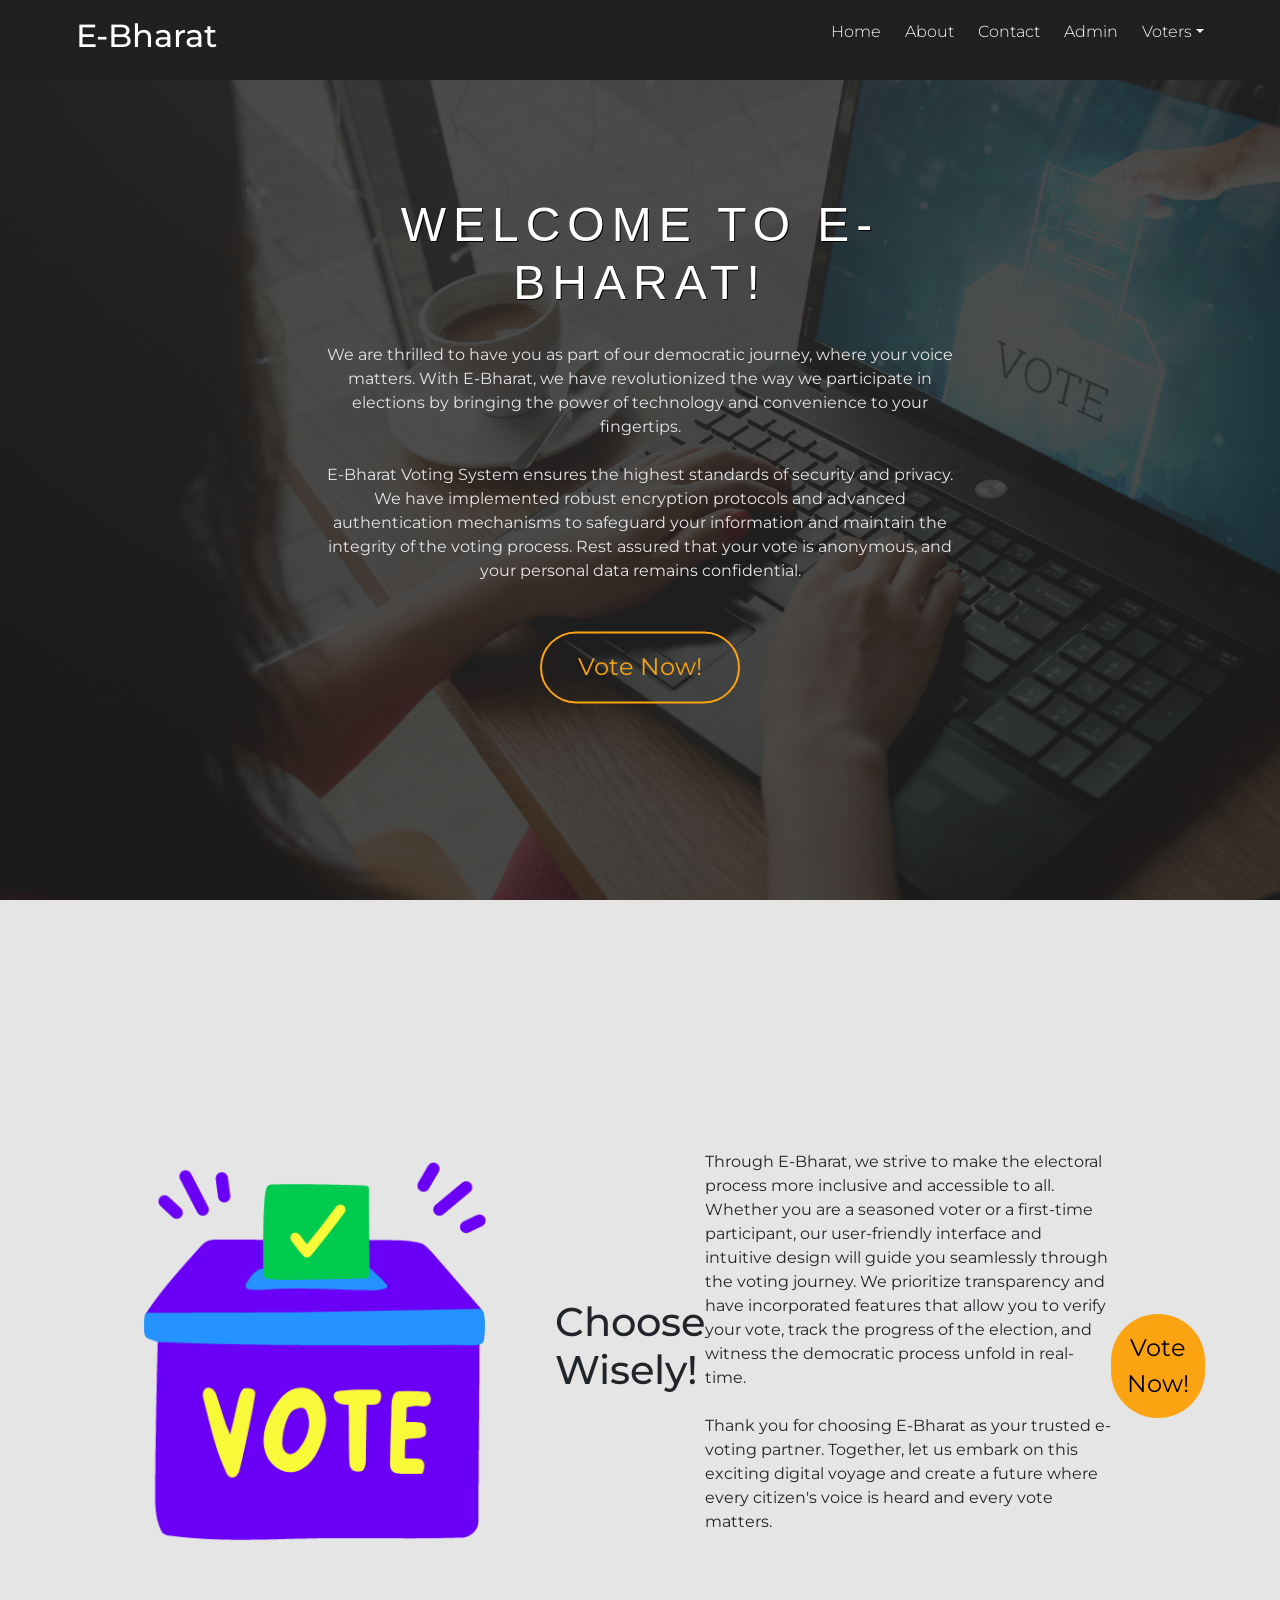
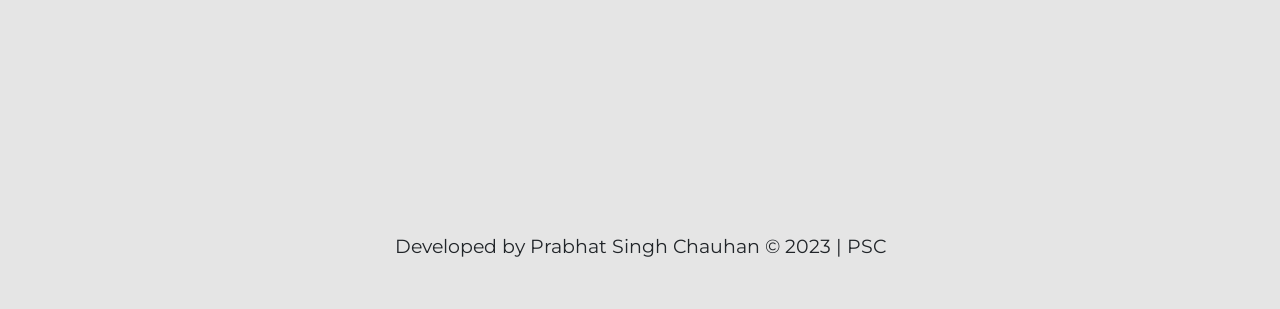
<file: index.html>
<!DOCTYPE html>
<html lang="en">
<head>
    <meta charset="UTF-8">
    <meta name="viewport" content="width=device-width, initial-scale=1.0">
    <title>E-Bharat Voting System</title>
    <link href="https://cdn.jsdelivr.net/npm/bootstrap@5.3.2/dist/css/bootstrap.min.css" rel="stylesheet" integrity="sha384-T3c6CoIi6uLrA9TneNEoa7RxnatzjcDSCmG1MXxSR1GAsXEV/Dwwykc2MPK8M2HN" crossorigin="anonymous">

    <link rel="stylesheet" href="css/index.css">
    <link rel="stylesheet" href="https://fonts.googleapis.com/icon?family=Material+Icons">
</head>
<body>
    <!------------- NAVIGATION BAR ------------->
    <nav class="navbar">
        <div class="navbar-container container">
            <input type="checkbox" name="" id="">
            <div class="hamburger-lines">
                <span class="line line1"></span>
                <span class="line line2"></span>
                <span class="line line3"></span>
            </div>
            <ul class="menu-items">
                <li><a class="nav-link active" href="#hero">Home</a></li>
                <li><a class="nav-link active" href="#about">About</a></li>
                <li><a class="nav-link active" href="contact.html">Contact</a></li>
                <li><a class="nav-link active" href="adminlogin.html">Admin</a></li>
                <li class="nav-item dropdown">
                    <a class="nav-link  dropdown-toggle" href="#" data-bs-toggle="dropdown">Voters</a>
                     <ul class="dropdown-menu">
                       <li><a class="dropdown-item" href="adminlogin.html">Login</a></li>
                       <li><a class="dropdown-item" href="adhaarno.html"> Sign Up </a></li>
                     </ul>
                 </li>
            </ul>
            <h1 class="logo">E-Bharat</h1>
        </div>
    </nav>

    <!------------- HERO SECTION ------------->
    <section id="hero">
        <div id="hero-container">

            <div id="bg">
                <div id="color-overlay"></div>
            </div>
            
            <div class="sitetitle">
                <h1 id="hero-title">Welcome to E-Bharat!</h1>
                <p id="hero-content">
                    We are thrilled to have you as part of our democratic journey, where your voice matters. With E-Bharat, we have revolutionized the way we participate in elections by bringing the power of technology and convenience to your fingertips.
                    <br />
                    <br />
                    E-Bharat Voting System ensures the highest standards of security and privacy. We have implemented robust encryption protocols and advanced authentication mechanisms to safeguard your information and maintain the integrity of the voting process. Rest assured that your vote is anonymous, and your personal data remains confidential.
                </p>
                <br />
                <br />
                <a href="registration.html" class="hero-button">Vote Now!</a>
            </div>
        </div>
    </section>

    <!------------- ABOUT US SECTION ------------->
    <section id="about">
        <div class="main">
            <img src="img/about.png" alt="Ballot box"
            <div class="about-text">
                <h1>Choose Wisely!</h1>
                <p>Through E-Bharat, we strive to make the electoral process more inclusive and accessible to all. Whether you are a seasoned voter or a first-time participant, our user-friendly interface and intuitive design will guide you seamlessly through the voting journey. We prioritize transparency and have incorporated features that allow you to verify your vote, track the progress of the election, and witness the democratic process unfold in real-time.
                    <br />
                    <br />
                    Thank you for choosing E-Bharat as your trusted e-voting partner. Together, let us embark on this exciting digital voyage and create a future where every citizen's voice is heard and every vote matters.
                </p>
                <br />
                <br />
                <a href="registration.html" class="about-button">Vote Now!</a> 
            </div>
        </div>
    </section>



    <!------------- FOOTER ------------->
    <footer>
        <p>Developed by Prabhat Singh Chauhan © 2023 | PSC</p>
    </footer>
</body>
</html>
</file>
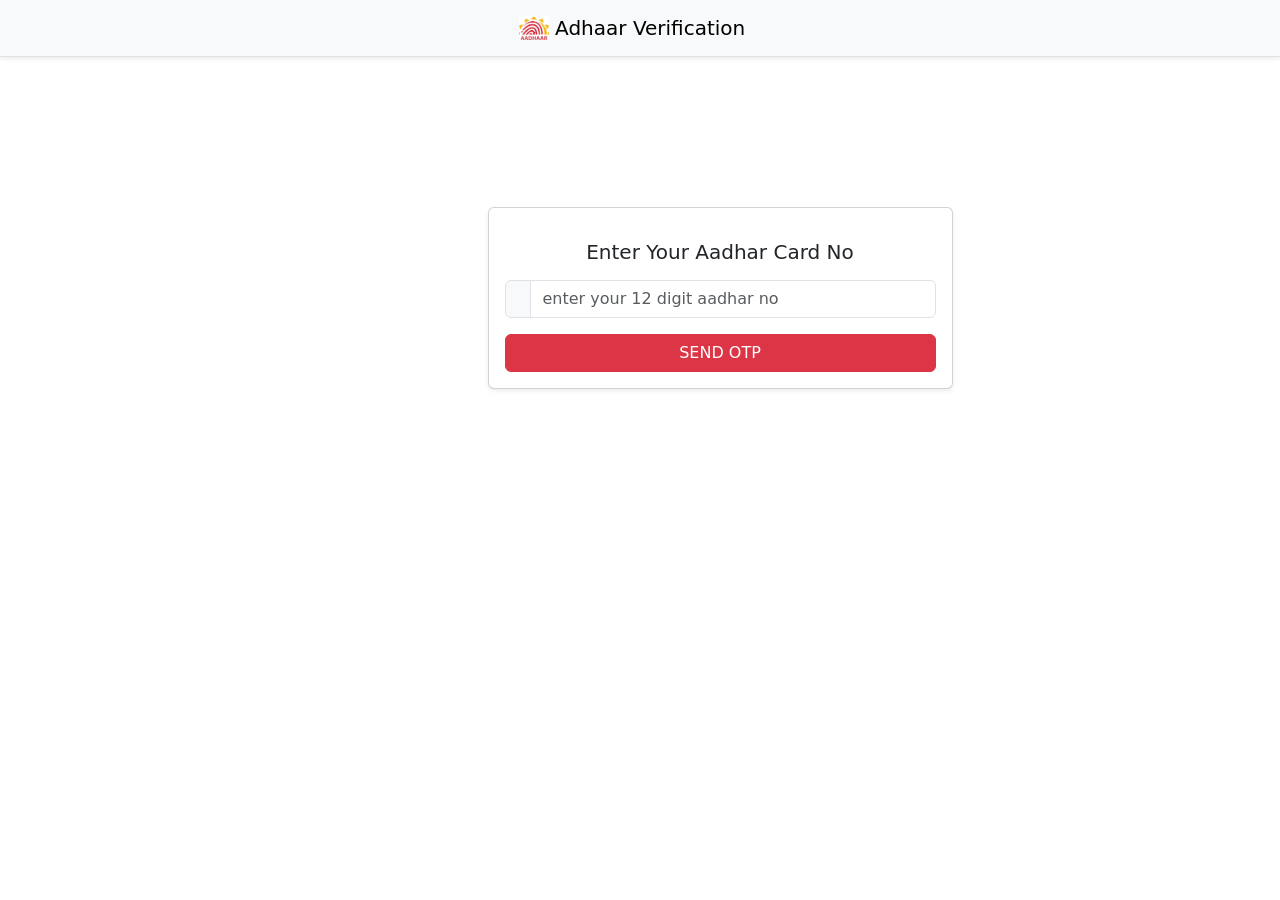
<file: adhaarno.html>
<!DOCTYPE html>
<html lang="en">

<head>
    <meta charset="UTF-8">
    <meta name="viewport" content="width=device-width, initial-scale=1.0">
    <title>Aadhar Verify API</title>
    <link href="https://cdn.jsdelivr.net/npm/bootstrap@5.3.2/dist/css/bootstrap.min.css" rel="stylesheet" integrity="sha384-T3c6CoIi6uLrA9TneNEoa7RxnatzjcDSCmG1MXxSR1GAsXEV/Dwwykc2MPK8M2HN" crossorigin="anonymous">

    
    <link rel="stylesheet" href="https://fonts.googleapis.com/icon?family=Material+Icons">
   
</head>

<body>
    <nav class="navbar bg-body-tertiary shadow-sm border-bottom">
        <div class="container justify-content-center">
            <a class="navbar-brand" href="#">
                <img src="img/aadhar_logo.jpg" alt="Logo" width="30" height="24"
                    class="d-inline-block align-text-top fw-bold">
                Adhaar Verification
            </a>
        </div>
    </nav>

    <div class="container" style="margin: 150px;">

        <!-- enter your aadhar no -->
        <div class="card col-md-5 mx-auto my-3 shadow-sm">
            <div class="card-body">
                <h5 class="my-3 text-center">Enter Your Aadhar Card No</h5>
                <div class="input-group ">
                    <span class="input-group-text" id="basic-addon1"><i class="bi bi-fingerprint"></i></span>
                    <input type="text" class="form-control" placeholder="enter your 12 digit aadhar no"
                        aria-label="Username" aria-describedby="basic-addon1">

                </div>
                <div id="emailHelp" class="form-text mb-3 text-danger">
                </div>
                <a href="verify_adhaar.htm"><button class="btn btn-danger w-100">
                    <i class="bi bi-send"></i> SEND OTP
                </button></a>
                <!-- <button class="btn btn-danger w-100 my-2" disabled>
                    <div class="spinner-border spinner-border-sm" role="status">
                        <span class="visually-hidden">Loading...</span>
                    </div> SEND OTP
                </button> -->
            </div>
        </div>

        





    </div>


</body>
<script>

</script>

</html>
</file>
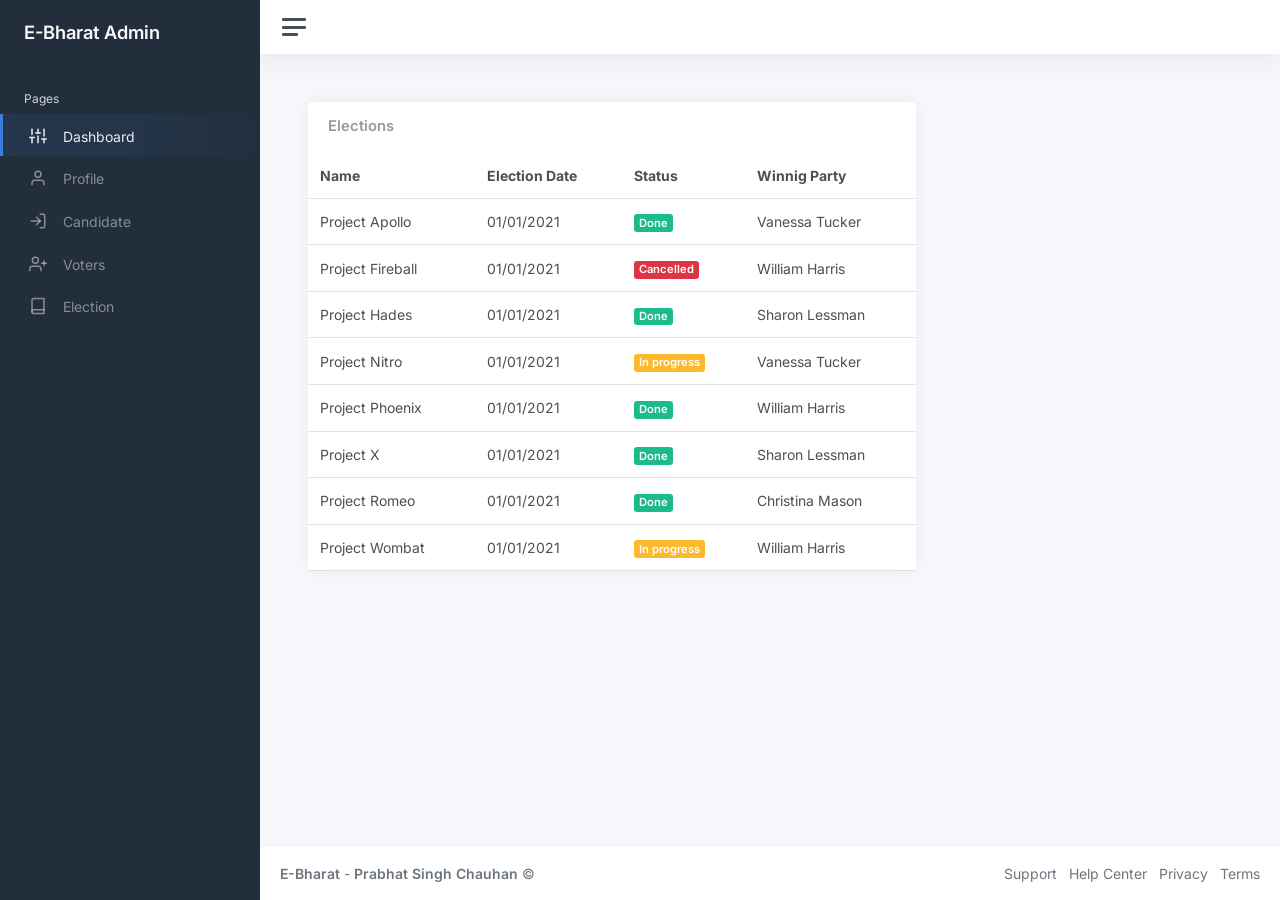
<file: admin_dashboard.html>
<!DOCTYPE html>
<html lang="en">

<head>
	<meta charset="utf-8">
	<meta http-equiv="X-UA-Compatible" content="IE=edge">
	<meta name="viewport" content="width=device-width, initial-scale=1, shrink-to-fit=no">
	<meta name="description" content="Responsive Admin &amp; Dashboard Template based on Bootstrap 5">
	<meta name="author" content="AdminKit">
	<meta name="keywords" content="adminkit, bootstrap, bootstrap 5, admin, dashboard, template, responsive, css, sass, html, theme, front-end, ui kit, web">

	<link rel="preconnect" href="https://fonts.gstatic.com">
	<link rel="shortcut icon" href="img/icon-48x48.png" />

	<link rel="canonical" href="https://demo-basic.adminkit.io/"/>

	<title>Admin Dashboard</title>

	<link href="css/admin_dashboard.css" rel="stylesheet">
	<link href="https://fonts.googleapis.com/css2?family=Inter:wght@300;400;600&display=swap" rel="stylesheet">
</head>

<body>
	<div class="wrapper">
		<nav id="sidebar" class="sidebar js-sidebar">
			<div class="sidebar-content js-simplebar">
				<a class="sidebar-brand" href="index.html">
          <span class="align-middle">E-Bharat Admin</span>
        </a>

				<ul class="sidebar-nav">
					<li class="sidebar-header">
						Pages
					</li>

					<li class="sidebar-item active">
						<a class="sidebar-link" href="admin_dashboard.html">
              <i class="align-middle" data-feather="sliders"></i> <span class="align-middle">Dashboard</span>
            </a>
					</li>

					<li class="sidebar-item">
						<a class="sidebar-link" href="proceed.html">
              <i class="align-middle" data-feather="user"></i> <span class="align-middle">Profile</span>
            </a>
					</li>

					<li class="sidebar-item">
						<a class="sidebar-link" href="candidate_admin.html">
              <i class="align-middle" data-feather="log-in"></i> <span class="align-middle">Candidate</span>
            </a>
					</li>

					<li class="sidebar-item">
						<a class="sidebar-link" href="voters_admin.html">
              <i class="align-middle" data-feather="user-plus"></i> <span class="align-middle">Voters</span>
            </a>
					</li>

					<li class="sidebar-item">
						<a class="sidebar-link" href="#">
              <i class="align-middle" data-feather="book"></i> <span class="align-middle">Election</span>
            </a>
					</li>

					
			</div>
		</nav>

		<div class="main">
			<nav class="navbar navbar-expand navbar-light navbar-bg">
				<a class="sidebar-toggle js-sidebar-toggle">
          <i class="hamburger align-self-center"></i>
        </a>
			</nav>

			<main class="content">
					<div class="row">
						<div class="col-12 col-lg-8 col-xxl-9 d-flex">
							<div class="card flex-fill">
								<div class="card-header">

									<h5 class="card-title mb-0">Elections</h5>
								</div>
								<table class="table table-hover my-0">
									<thead>
										<tr>
											<th>Name</th>
											<th class="d-none d-xl-table-cell">Election Date</th>
											
											<th>Status</th>
											<th class="d-none d-md-table-cell">Winnig Party</th>
										</tr>
									</thead>
									<tbody>
										<tr>
											<td>Project Apollo</td>
											<td class="d-none d-xl-table-cell">01/01/2021</td>
											
											<td><span class="badge bg-success">Done</span></td>
											<td class="d-none d-md-table-cell">Vanessa Tucker</td>
										</tr>
										<tr>
											<td>Project Fireball</td>
											<td class="d-none d-xl-table-cell">01/01/2021</td>
											
											<td><span class="badge bg-danger">Cancelled</span></td>
											<td class="d-none d-md-table-cell">William Harris</td>
										</tr>
										<tr>
											<td>Project Hades</td>
											<td class="d-none d-xl-table-cell">01/01/2021</td>
											
											<td><span class="badge bg-success">Done</span></td>
											<td class="d-none d-md-table-cell">Sharon Lessman</td>
										</tr>
										<tr>
											<td>Project Nitro</td>
											<td class="d-none d-xl-table-cell">01/01/2021</td>
											
											<td><span class="badge bg-warning">In progress</span></td>
											<td class="d-none d-md-table-cell">Vanessa Tucker</td>
										</tr>
										<tr>
											<td>Project Phoenix</td>
											<td class="d-none d-xl-table-cell">01/01/2021</td>
											
											<td><span class="badge bg-success">Done</span></td>
											<td class="d-none d-md-table-cell">William Harris</td>
										</tr>
										<tr>
											<td>Project X</td>
											<td class="d-none d-xl-table-cell">01/01/2021</td>
											
											<td><span class="badge bg-success">Done</span></td>
											<td class="d-none d-md-table-cell">Sharon Lessman</td>
										</tr>
										<tr>
											<td>Project Romeo</td>
											<td class="d-none d-xl-table-cell">01/01/2021</td>
											
											<td><span class="badge bg-success">Done</span></td>
											<td class="d-none d-md-table-cell">Christina Mason</td>
										</tr>
										<tr>
											<td>Project Wombat</td>
											<td class="d-none d-xl-table-cell">01/01/2021</td>
											
											<td><span class="badge bg-warning">In progress</span></td>
											<td class="d-none d-md-table-cell">William Harris</td>
										</tr>
									</tbody>
								</table>
							</div>
						</div>
					
			</main>

			<footer class="footer">
				<div class="container-fluid">
					<div class="row text-muted">
						<div class="col-6 text-start">
							<p class="mb-0">
								<a class="text-muted" href="#" target="_blank"><strong>E-Bharat</strong></a> - <a class="text-muted" href="#" target="_blank"><strong>Prabhat Singh Chauhan</strong></a>								&copy;
							</p>
						</div>
						<div class="col-6 text-end">
							<ul class="list-inline">
								<li class="list-inline-item">
									<a class="text-muted" href="#" target="_blank">Support</a>
								</li>
								<li class="list-inline-item">
									<a class="text-muted" href="#" target="_blank">Help Center</a>
								</li>
								<li class="list-inline-item">
									<a class="text-muted" href="#" target="_blank">Privacy</a>
								</li>
								<li class="list-inline-item">
									<a class="text-muted" href="#" target="_blank">Terms</a>
								</li>
							</ul>
						</div>
					</div>
				</div>
			</footer>
		</div>
	</div>

	 <script src="js/app.js"></script>

	

</body>

</html>
</file>
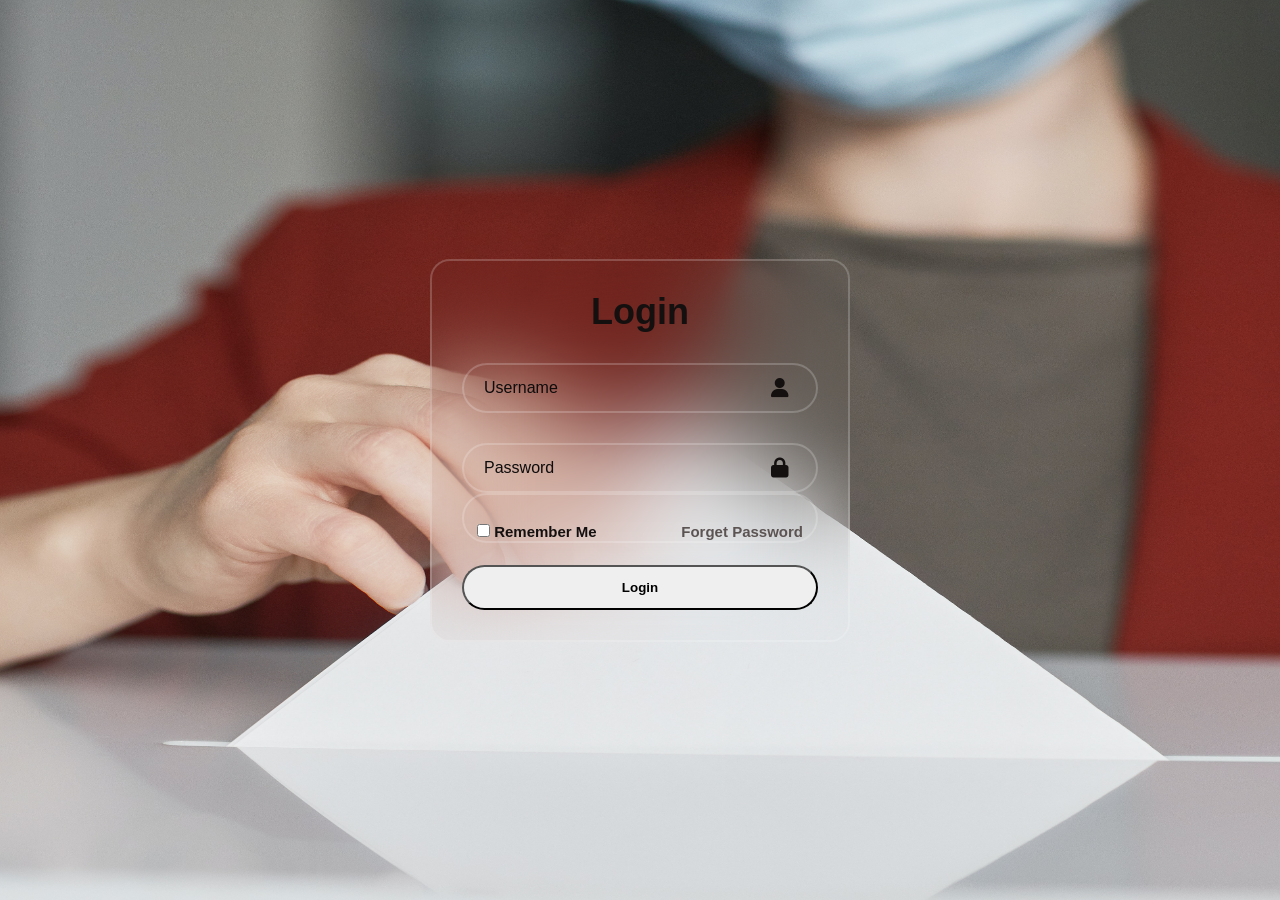
<file: adminlogin.html>
<!DOCTYPE html>
<html lang="en">
<head>
    <meta charset="UTF-8">
    <meta http-equiv="X-UA-Compatible" content="IE=edge">
    <meta name="viewport" content="width=device-width, initial-scale=1.0">
    <title>Login</title>
    <link rel="stylesheet" href="css/style.css">
    <link href=https://cdnjs.cloudflare.com/ajax/libs/font-awesome/6.4.2/css/all.min.css rel='stylesheet'>
</head>
<body style="background-image: url(../img/112.jpg);">
    <div class="wrapper">
        <form>
            <h1>Login</h1>
            <div class="inputbox">
                <input type="text" placeholder="Username" required>
                <i class="fa-solid fa-user" ></i>
                
            </div>

            <div class="inputbox">
                <input type="password" placeholder="Password" id="myInput">
                    <input type="password" onclick="myFunction()">
                    <i class="fa-solid fa-lock" id="lock" aria-hidden="true" ></i>
            </div>

            <div class="remember-forget">
               <div class="remember">
                <input type="checkbox" id="remember">
                <label for="remember">Remember Me </label>
               </div>
                <a href="adhaarno.html">Forget Password</a>
               </div>

            <a href="admin_dashboard.html"><button type="submit" class="btn">Login</button></a>

            
           
        </form>
    </div>

    <script>

        
        document.getElementById("lock").addEventListener("click",function() {
          var x = document.getElementById("myInput");
          if (x.type == "password") {
            x.type = "text";
            this.classList.add("fa-lock-open");
            this.classList.remove("fa-lock");
            
          } else {
            x.type = "password";
            this.classList.remove("fa-lock-open");
            this.classList.add("fa-lock");
          }
        });
        </script>
</body>
</html>
</file>
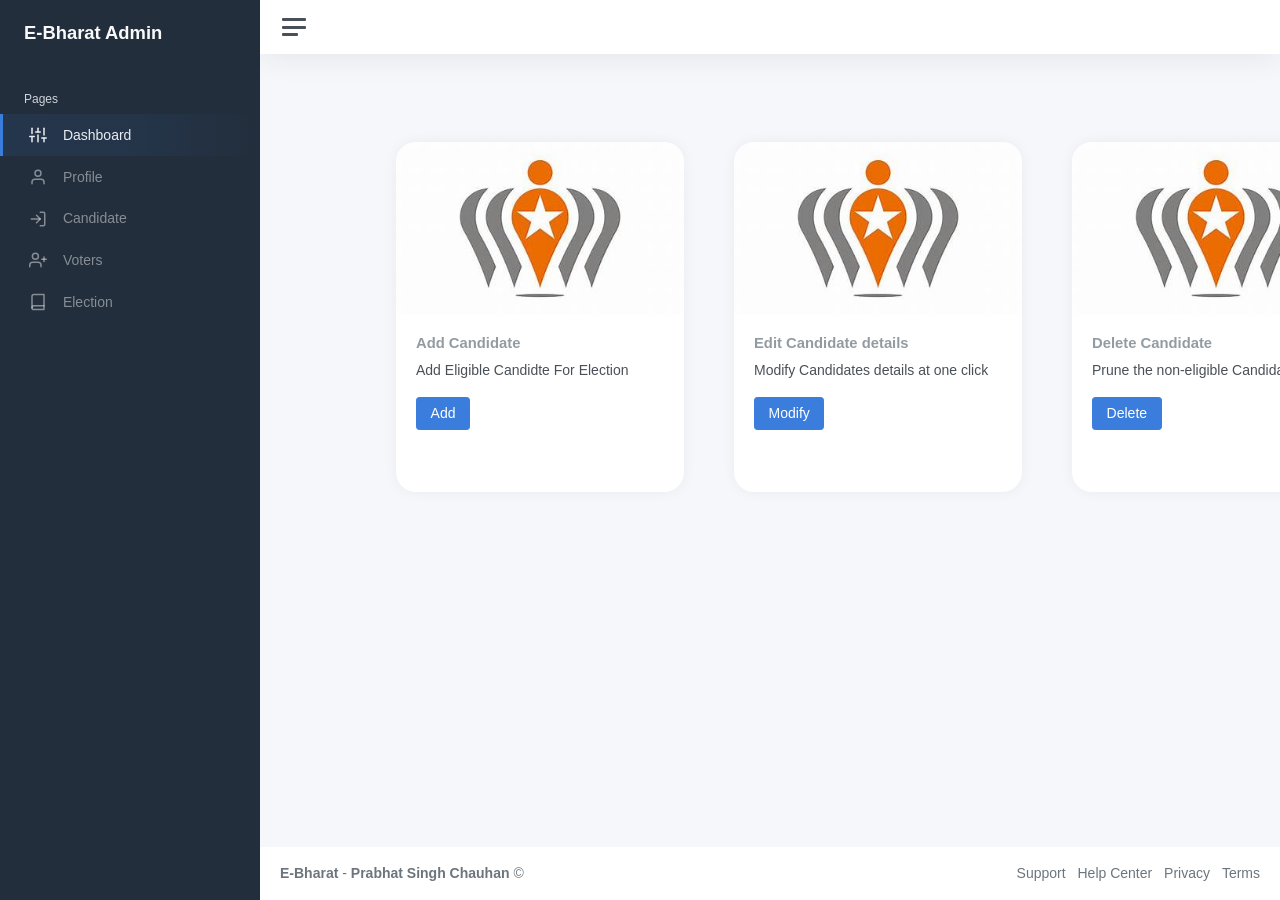
<file: candidate_admin.html>
<!DOCTYPE html>
<html lang="en">

<head>
	<meta charset="utf-8">
	<meta http-equiv="X-UA-Compatible" content="IE=edge">
	<meta name="viewport" content="width=device-width, initial-scale=1, shrink-to-fit=no">
	<meta name="description" content="Responsive Admin &amp; Dashboard Template based on Bootstrap 5">
	<meta name="author" content="AdminKit">
	<meta name="keywords" content="adminkit, bootstrap, bootstrap 5, admin, dashboard, template, responsive, css, sass, html, theme, front-end, ui kit, web">

	<link rel="preconnect" href="https://fonts.gstatic.com">
	<link rel="shortcut icon" href="img/icon-48x48.png" />

	<link rel="canonical" href="https://demo-basic.adminkit.io/"/>

	<title>Admin Dashboard</title>

	<link href="css/admin_dashboard.css" rel="stylesheet">
    <link href="css/card.css" rel="stylesheet">
	<link href="https://fonts.googleapis.com/css2?family=Inter:wght@300;400;600&display=swap" rel="stylesheet">
</head>

<body>
	<div class="wrapper">
		<nav id="sidebar" class="sidebar js-sidebar">
			<div class="sidebar-content js-simplebar">
				<a class="sidebar-brand" href="index.html">
          <span class="align-middle">E-Bharat Admin</span>
        </a>

				<ul class="sidebar-nav">
					<li class="sidebar-header">
						Pages
					</li>

					<li class="sidebar-item active">
						<a class="sidebar-link" href="admin_dashboard.html">
              <i class="align-middle" data-feather="sliders"></i> <span class="align-middle">Dashboard</span>
            </a>
					</li>

					<li class="sidebar-item">
						<a class="sidebar-link" href="proceed.html">
              <i class="align-middle" data-feather="user"></i> <span class="align-middle">Profile</span>
            </a>
					</li>

					<li class="sidebar-item">
						<a class="sidebar-link" href="candidate_admin.html">
              <i class="align-middle" data-feather="log-in"></i> <span class="align-middle">Candidate</span>
            </a>
					</li>

					<li class="sidebar-item">
						<a class="sidebar-link" href="voters_admin.html">
              <i class="align-middle" data-feather="user-plus"></i> <span class="align-middle">Voters</span>
            </a>
					</li>

					<li class="sidebar-item">
						<a class="sidebar-link" href="#">
              <i class="align-middle" data-feather="book"></i> <span class="align-middle">Election</span>
            </a>
					</li>

					
			</div>
		</nav>

		<div class="main">
			<nav class="navbar navbar-expand navbar-light navbar-bg">
				<a class="sidebar-toggle js-sidebar-toggle">
          <i class="hamburger align-self-center"></i>
        </a>
			</nav>

			<main class="content" style="margin: auto;">
                <div class="container">
                    
                    <div class="card" style="width: 18rem;">
                        <img src="img/candidate.jpeg" class="card-img-top" alt="...">
                        <div class="card-body">
                          <h5 class="card-title">Add Candidate</h5>
                          <p class="card-text">Add Eligible Candidte For Election</p>
                          <a href="#" class="btn btn-primary">Add</a>
                        </div>
                    </div>

                    <div class="card" style="width: 18rem;">
                        <img src="img/candidate.jpeg" class="card-img-top" alt="..." >
                        <div class="card-body">
                          <h5 class="card-title">Edit Candidate details</h5>
                          <p class="card-text">Modify Candidates details at one click</p>
                          <a href="#" class="btn btn-primary">Modify</a>
                        </div>
                    </div>

                    <div class="card" style="width: 18rem;">
                        <img src="img/candidate.jpeg" class="card-img-top" alt="..." >
                        <div class="card-body">
                          <h5 class="card-title">Delete Candidate</h5>
                          <p class="card-text">Prune the non-eligible Candidate</p>
                          <a href="#" class="btn btn-primary">Delete</a>
                        </div>
                    </div>

                  
                </div>
            </main>
					

			<footer class="footer">
				<div class="container-fluid">
					<div class="row text-muted">
						<div class="col-6 text-start">
							<p class="mb-0">
								<a class="text-muted" href="#" target="_blank"><strong>E-Bharat</strong></a> - <a class="text-muted" href="#" target="_blank"><strong>Prabhat Singh Chauhan</strong></a>								&copy;
							</p>
						</div>
						<div class="col-6 text-end">
							<ul class="list-inline">
								<li class="list-inline-item">
									<a class="text-muted" href="#" target="_blank">Support</a>
								</li>
								<li class="list-inline-item">
									<a class="text-muted" href="#" target="_blank">Help Center</a>
								</li>
								<li class="list-inline-item">
									<a class="text-muted" href="#" target="_blank">Privacy</a>
								</li>
								<li class="list-inline-item">
									<a class="text-muted" href="#" target="_blank">Terms</a>
								</li>
							</ul>
						</div>
					</div>
				</div>
			</footer>
		</div>
	</div>

	 <script src="js/app.js"></script>

	

</body>

</html>
</file>
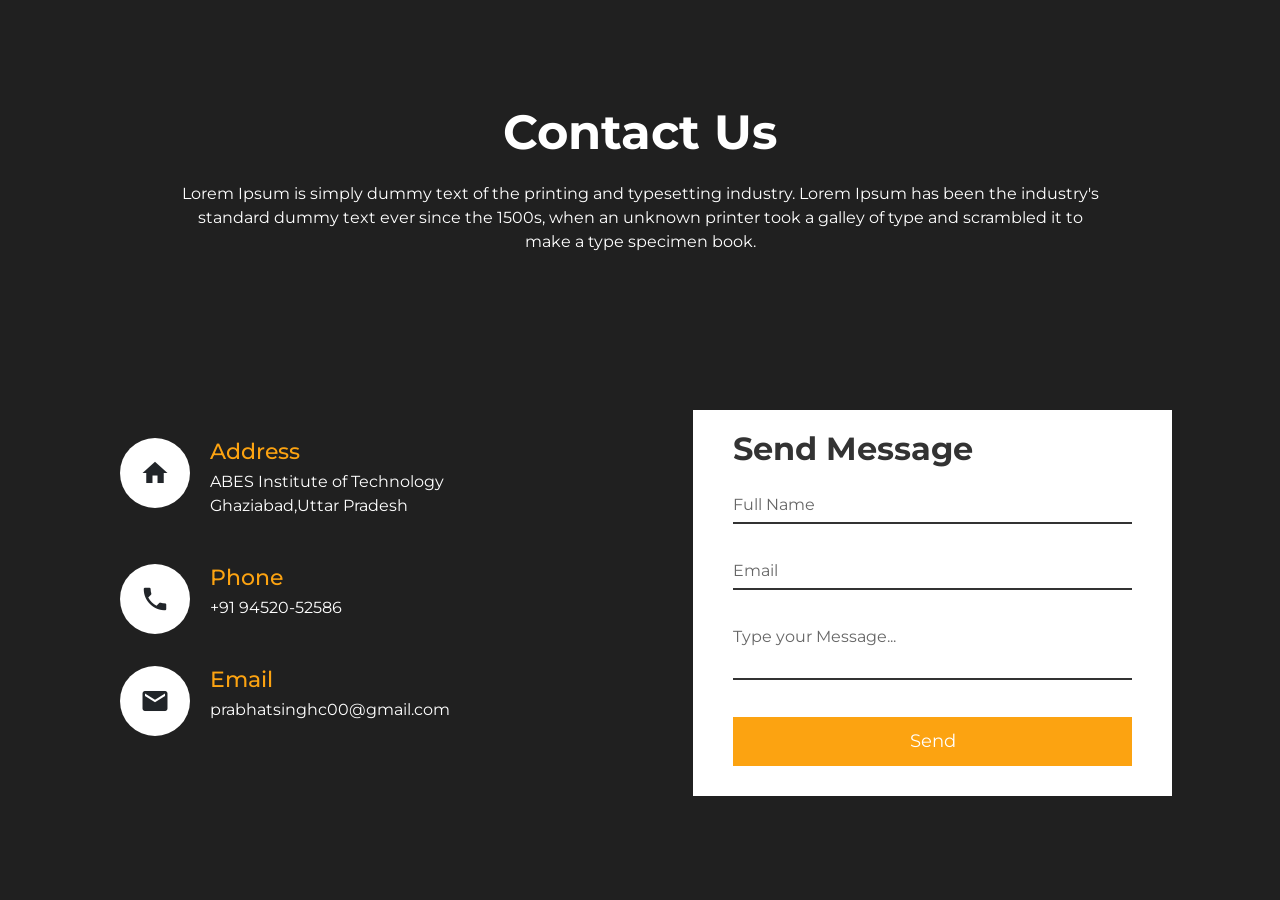
<file: contact.html>
<!DOCTYPE html>
<html lang="en">
<head>
    <meta charset="UTF-8">
    <meta name="viewport" content="width=device-width, initial-scale=1.0">
    <title>Contact Us</title>
    <link href="https://cdn.jsdelivr.net/npm/bootstrap@5.3.2/dist/css/bootstrap.min.css" rel="stylesheet" integrity="sha384-T3c6CoIi6uLrA9TneNEoa7RxnatzjcDSCmG1MXxSR1GAsXEV/Dwwykc2MPK8M2HN" crossorigin="anonymous">

    <link rel="stylesheet" href="css/index.css">
    <link rel="stylesheet" href="https://fonts.googleapis.com/icon?family=Material+Icons">
</head>
<body>
    <section id="contact">
        <div class="section-header">
            <div class="container">
                <h2>Contact Us</h2>
                <p>Lorem Ipsum is simply dummy text of the printing and typesetting industry. Lorem Ipsum has been the industry's standard dummy text ever since the 1500s, when an unknown printer took a galley of type and scrambled it to make a type specimen book.</p>
            </div>
        </div>
          
        <div class="container">
            <div class="row">
              
                <div class="contact-info">
                    <div class="contact-info-item">
                        <div class="contact-info-icon">
                            <i class="material-icons">home</i>
                        </div>
                        
                        <div class="contact-info-content">
                            <h4>Address</h4>
                            <p>ABES Institute of Technology<br/> Ghaziabad,Uttar Pradesh<br/></p>
                        </div>
                    </div>
                    
                    <div class="contact-info-item">
                        <div class="contact-info-icon">
                            <i class="material-icons">phone</i>
                        </div>
                        
                        <div class="contact-info-content">
                            <h4>Phone</h4>
                            <p>+91 94520-52586</p>
                        </div>
                    </div>
                    
                    <div class="contact-info-item">
                        <div class="contact-info-icon">
                            <i class="material-icons">email</i>
                        </div>
                        
                        <div class="contact-info-content">
                            <h4>Email</h4>
                            <p>prabhatsinghc00@gmail.com</p>
                        </div>
                    </div>
                </div>
              
                <div class="contact-form">
                    <form action="" id="contact-form">
                        <h2>Send Message</h2>
                        <div class="input-box">
                            <input type="text" required="true" name="">
                            <span>Full Name</span>
                        </div>
                        
                        <div class="input-box">
                            <input type="email" required="true" name="">
                            <span>Email</span>
                        </div>
                        
                        <div class="input-box">
                            <textarea required="true" name=""></textarea>
                            <span>Type your Message...</span>
                        </div>
                        
                        <div class="input-box">
                            <input type="submit" value="Send" name="">
                        </div>
                    </form>
                </div>
              
            </div>
        </div>
    </section>
</body>
</html>
</file>
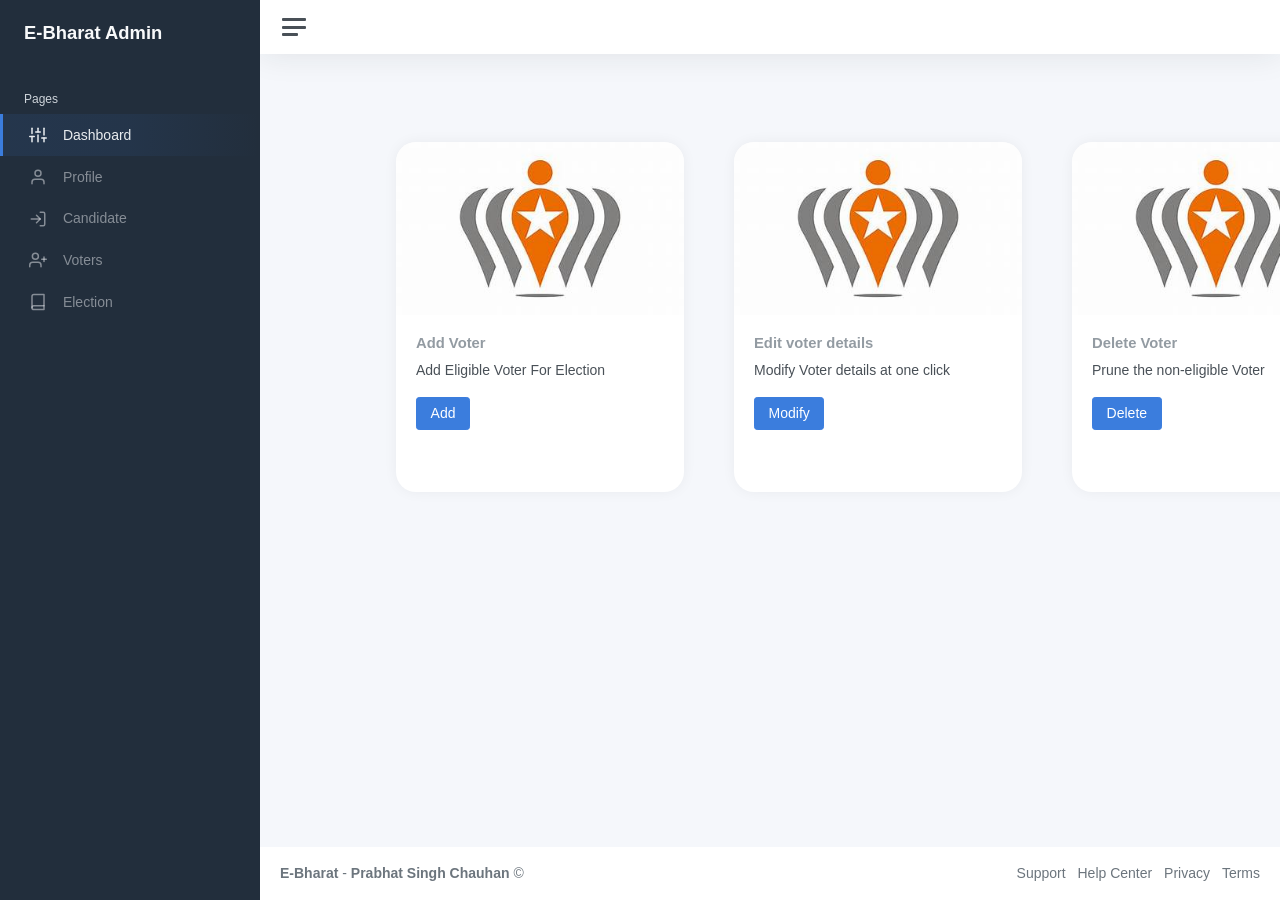
<file: voters_admin.html>
<!DOCTYPE html>
<html lang="en">

<head>
	<meta charset="utf-8">
	<meta http-equiv="X-UA-Compatible" content="IE=edge">
	<meta name="viewport" content="width=device-width, initial-scale=1, shrink-to-fit=no">
	<meta name="description" content="Responsive Admin &amp; Dashboard Template based on Bootstrap 5">
	<meta name="author" content="AdminKit">
	<meta name="keywords" content="adminkit, bootstrap, bootstrap 5, admin, dashboard, template, responsive, css, sass, html, theme, front-end, ui kit, web">

	<link rel="preconnect" href="https://fonts.gstatic.com">
	<link rel="shortcut icon" href="img/icon-48x48.png" />

	<link rel="canonical" href="https://demo-basic.adminkit.io/"/>

	<title>Admin Dashboard</title>

	<link href="css/admin_dashboard.css" rel="stylesheet">
    <link href="css/card.css" rel="stylesheet">
	<link href="https://fonts.googleapis.com/css2?family=Inter:wght@300;400;600&display=swap" rel="stylesheet">
</head>

<body>
	<div class="wrapper">
		<nav id="sidebar" class="sidebar js-sidebar">
			<div class="sidebar-content js-simplebar">
				<a class="sidebar-brand" href="index.html">
          <span class="align-middle">E-Bharat Admin</span>
        </a>

				<ul class="sidebar-nav">
					<li class="sidebar-header">
						Pages
					</li>

					<li class="sidebar-item active">
						<a class="sidebar-link" href="admin_dashboard.html">
              <i class="align-middle" data-feather="sliders"></i> <span class="align-middle">Dashboard</span>
            </a>
					</li>

					<li class="sidebar-item">
						<a class="sidebar-link" href="proceed.html">
              <i class="align-middle" data-feather="user"></i> <span class="align-middle">Profile</span>
            </a>
					</li>

					<li class="sidebar-item">
						<a class="sidebar-link" href="candidate_admin.html">
              <i class="align-middle" data-feather="log-in"></i> <span class="align-middle">Candidate</span>
            </a>
					</li>

					<li class="sidebar-item">
						<a class="sidebar-link" href="voters_admin.html">
              <i class="align-middle" data-feather="user-plus"></i> <span class="align-middle">Voters</span>
            </a>
					</li>

					<li class="sidebar-item">
						<a class="sidebar-link" href="#">
              <i class="align-middle" data-feather="book"></i> <span class="align-middle">Election</span>
            </a>
					</li>

					
			</div>
		</nav>

		<div class="main">
			<nav class="navbar navbar-expand navbar-light navbar-bg">
				<a class="sidebar-toggle js-sidebar-toggle">
          <i class="hamburger align-self-center"></i>
        </a>
			</nav>

			<main class="content" style="margin: auto;">
                <div class="container">
                    
                    <div class="card" style="width: 18rem;">
                        <img src="img/candidate.jpeg" class="card-img-top" alt="...">
                        <div class="card-body">
                          <h5 class="card-title">Add Voter</h5>
                          <p class="card-text">Add Eligible Voter For Election</p>
                          <a href="#" class="btn btn-primary">Add</a>
                        </div>
                    </div>

                    <div class="card" style="width: 18rem;">
                        <img src="img/candidate.jpeg" class="card-img-top" alt="..." >
                        <div class="card-body">
                          <h5 class="card-title">Edit voter details</h5>
                          <p class="card-text">Modify Voter details at one click</p>
                          <a href="#" class="btn btn-primary">Modify</a>
                        </div>
                    </div>

                    <div class="card" style="width: 18rem;">
                        <img src="img/candidate.jpeg" class="card-img-top" alt="..." >
                        <div class="card-body">
                          <h5 class="card-title">Delete Voter</h5>
                          <p class="card-text">Prune the non-eligible Voter</p>
                          <a href="#" class="btn btn-primary">Delete</a>
                        </div>
                    </div>

                  
                </div>
            </main>
					

			<footer class="footer">
				<div class="container-fluid">
					<div class="row text-muted">
						<div class="col-6 text-start">
							<p class="mb-0">
								<a class="text-muted" href="#" target="_blank"><strong>E-Bharat</strong></a> - <a class="text-muted" href="#" target="_blank"><strong>Prabhat Singh Chauhan</strong></a>								&copy;
							</p>
						</div>
						<div class="col-6 text-end">
							<ul class="list-inline">
								<li class="list-inline-item">
									<a class="text-muted" href="#" target="_blank">Support</a>
								</li>
								<li class="list-inline-item">
									<a class="text-muted" href="#" target="_blank">Help Center</a>
								</li>
								<li class="list-inline-item">
									<a class="text-muted" href="#" target="_blank">Privacy</a>
								</li>
								<li class="list-inline-item">
									<a class="text-muted" href="#" target="_blank">Terms</a>
								</li>
							</ul>
						</div>
					</div>
				</div>
			</footer>
		</div>
	</div>

	 <script src="js/app.js"></script>

	

</body>

</html>
</file>
<file: css/index.css>
@import url('https://fonts.googleapis.com/css2?family=Montserrat:wght@400;500;600;700&display=swap');

:root {
    --color-bg: #FFFFFF;
    --color-bg-variant: #E5E5E5;
    --color-primary: #202020;
    --color-primary-variant: #000000;
    --color-accent: #FCA311;
    --color-blue: #0085CF;
    --color-blue-variant: #14213D;
    --border: 2px solid var(--color-accent);
    --border-radius: 15px;
}

*,
*::after,
*::before{
    box-sizing: border-box;
    padding: 0;
    margin: 0;
    font-family: 'Montserrat', sans-serif;
}

.html{
    font-size: 62.5%;
    scroll-behavior: smooth;
    width: 100%;
}

/***************** NAVBAR SECTION ****************/

.navbar input[type="checkbox"],
.navbar .hamburger-lines{
    display: none;
}

.container{
    max-width: 1200px;
    width: 90%;
    margin: auto;
}

.navbar{
    position: fixed;
    width: 100%;
    color: #000;
    z-index: 100;
    background-color: var(--color-primary);
}

.navbar-container{
    display: flex;
    justify-content: space-between;
    height: 64px;
    align-items: center;
}

.menu-items{
    order: 2;
    display: flex;
}
.logo{
    order: 1;
    font-size: 2rem;
    color: #fff;
}

.menu-items li{
    list-style: none;
    margin-left: 1.5rem;
    font-size: 1rem;
}

.navbar a{
    color: var(--color-bg);
    text-decoration: none;
    font-weight: 300;
    font-size: 1rem;
    transition: color 0.3s ease-in-out;
}

.navbar a:hover{
    color: var(--color-accent);
}

/***************** HERO SECTION ****************/

#hero-container {
    width: 100%;
}
  
#bg {
    background-image: url("../img/background.png");
    background-repeat: no-repeat;
    background-attachment: fixed;
    background-size: cover;
    height: 100vh;
    width: 100%;
}
   
#color-overlay {
    position: absolute;
    top: 0;
    left: 0;
    width: 100%;
    height: 100%;
    background-color: var(--color-primary);
    opacity: 0.8;
}
  
#hero-title {
    font-family: Arial Narrow, sans-serif;
    color: #FFF;
    font-size: 3rem;
    text-align: center;
    text-shadow: 1px 1px #000;
    text-transform: uppercase;
    letter-spacing: 7px;
    margin-bottom: 2rem;
}
  
.sitetitle {
    position: absolute;
    top: 50%;
    left: 50%;
    transform: translate(-50%, -50%);
    display: flex;
    align-items: center;
    justify-content: center;
    flex-wrap: wrap;
}

#hero-content {
    color: var(--color-bg-variant);
    text-align: center;
}

.hero-button {
    border: var(--border);
    padding: 1rem;
    width: 200px;
    font-size: 1.5rem;
    color: var(--color-accent);
    text-decoration: none;
    border-radius: 50px;
    margin-top: 2rem;
    text-align: center;
}

.hero-button:hover {
    background-color: var(--color-accent);
    color: var(--color-primary-variant);
}

/***************** ABOUT SECTION ****************/

#about {
    width: 100%;
    height: 100vh;
    padding: 78px 0;
    background-color: var(--color-bg-variant);
    display: flex;
    align-items: center;
    justify-content: space-around;
}

#about img {
    height: auto;
    width: 480px;
}

.about-text {
    width: 500px;
}

.main {
    width: 1130px;
    max-width: 95%;
    margin: 0 auto;
    display: flex;
    align-items: center;
    justify-content: space-around;
}

.about-text h1 {
    color: var(--color-primary-variant);
    font-size: 3rem;
    margin-bottom: 20px;
}

.about-text p {
    color: var(--color-primary-variant);
    letter-spacing: 1px;
    line-height: 25px;
    font-size: 1rem;
}

.about-button {
    padding: 1rem;
    width: 200px;
    font-size: 1.5rem;
    background-color: var(--color-accent);
    color: var(--color-primary-variant);
    text-decoration: none;
    border-radius: 50px;
    margin-top: 2rem;
    text-align: center;
}

.about-button:hover {
    background-color: transparent;
    border: var(--border);
}

/***************** CONTACT SECTION ****************/

#contact {
    position: relative;
    z-index: 3;
    padding-top: 50px;
    padding-bottom: 50px;
    background-color: var(--color-primary);
    height: 100vh;
    display: flex;
    align-items: center;
    justify-content: center;
    flex-wrap: wrap;
}

#contact .container {
    max-width: 1080px;
    margin-left: auto;
    margin-right: auto;
    padding-left: 20px;
    padding-right: 20px;
}

.section-header {
    text-align: center;
    margin-bottom: 2rem;
}

.section-header h2 {
    color: #FFF;
    font-weight: bold;
    font-size: 3em;
    margin-bottom: 20px;
}
  
.section-header p {
    color: #FFF;
}

#contact .row {
    display: flex;
    flex-wrap: wrap;
    align-items: center;
    justify-content: space-between;
    margin-top: 0%;
}

.contact-info {
    width: 50%;
}
  
.contact-info-item {
    display: flex;
    margin-bottom: 30px;
}
  
.contact-info-icon {
    height: 70px;
    width: 70px;
    background-color: #fff;
    text-align: center;
    border-radius: 50%;
}
  
.contact-info-icon i {
    font-size: 30px;
    line-height: 70px;
}
  
.contact-info-content {
    margin-left: 20px;
}
  
.contact-info-content h4 {
    color: var(--color-accent);
    font-size: 1.4em;
    margin-bottom: 5px;
}
  
.contact-info-content p {
    color: #FFF;
    font-size: 1em;
}
  
.contact-form {
    background-color: #fff;
    padding: 40px;
    width: 45%;
    padding-bottom: 20px;
    padding-top: 20px;
}
  
.contact-form h2 {
    font-weight: bold;
    font-size: 2em;
    margin-bottom: 10px;
    color: #333;
}
  
.contact-form .input-box {
    position: relative;
    width: 100%;
    margin-top: 10px;
}
  
.contact-form .input-box input,
.contact-form .input-box textarea{
    width: 100%;
    padding: 5px 0;
    font-size: 16px;
    margin: 10px 0;
    border: none;
    border-bottom: 2px solid #333;
    outline: none;
    resize: none;
}
  
.contact-form .input-box span {
    position: absolute;
    left: 0;
    padding: 5px 0;
    font-size: 16px;
    margin: 10px 0;
    pointer-events: none;
    transition: 0.5s;
    color: #666;
}
  
.contact-form .input-box input:focus ~ span,
.contact-form .input-box textarea:focus ~ span{
    color: var(--color-accent);
    font-size: 12px;
    transform: translateY(-20px);
}
  
.contact-form .input-box input[type="submit"] {
    width: 100%;
    background: var(--color-accent);
    color: #FFF;
    border: none;
    cursor: pointer;
    padding: 10px;
    font-size: 18px;
    border: 1px solid var(--color-accent);
    transition: 0.5s;
}
  
.contact-form .input-box input[type="submit"]:hover {
    background: #FFF;
    color: var(--color-primary-variant);
}

/***************** FOOTER ****************/

footer {
    padding: 2rem;
    text-align: center;
    font-size: 1.2rem;
    background-color: var(--color-bg-variant);
}

footer a {
    text-decoration: none;
    color: var(--color-blue);
}

footer a:hover {
    text-decoration: none;
    color: var(--color-accent);
}

/***************** MEDIA CONTROLS ****************/

@media (max-width: 991px) {

    .sitetitle {
        width: 80%;
    }

    #hero {
        height: 100vh;
    }

    section {
      padding-top: 50px;
      padding-bottom: 50px;
    }
    
    .row {
      flex-direction: column;
    }
    
    .contact-info {
      margin-bottom: 40px;
      width: 100%;
    }
    
    .contact-form {
      width: 100%;
    }

    #contact {
        height: 100%;
    }

    footer {
        font-size: 1rem;
    }
}

@media (max-width: 768px){

    /***************** NAVBAR ****************/
    .navbar{
        opacity: 0.95;
    }

    .navbar-container input[type="checkbox"],
    .navbar-container .hamburger-lines{
        display: block;
    }

    .navbar-container{
        display: block;
        position: relative;
        height: 64px;
    }

    .navbar-container input[type="checkbox"]{
        position: absolute;
        display: block;
        height: 32px;
        width: 30px;
        top: 20px;
        left: 20px;
        z-index: 5;
        opacity: 0;
        cursor: pointer;
    }

    .navbar-container .hamburger-lines{
        display: block;
        height: 28px;
        width: 35px;
        position: absolute;
        top: 20px;
        left: 20px;
        z-index: 2;
        display: flex;
        flex-direction: column;
        justify-content: space-between;
    }

    .navbar-container .hamburger-lines .line{
        display: block;
        height: 4px;
        width: 100%;
        border-radius: 10px;
        background: #fff;
    }
    
    .navbar-container .hamburger-lines .line1{
        transform-origin: 0% 0%;
        transition: transform 0.3s ease-in-out;
    }

    .navbar-container .hamburger-lines .line2{
        transition: transform 0.2s ease-in-out;
    }

    .navbar-container .hamburger-lines .line3{
        transform-origin: 0% 100%;
        transition: transform 0.3s ease-in-out;
    }

    .navbar .menu-items{
        padding-top: 100px;
        background: var(--color-primary);
        height: 100vh;
        max-width: 300px;
        transform: translate(-150%);
        display: flex;
        flex-direction: column;
        margin-left: -40px;
        padding-left: 40px;
        transition: transform 0.5s ease-in-out;
        overflow: scroll;
    }

    .navbar .menu-items li{
        margin-bottom: 1.8rem;
        font-size: 1.1rem;
        font-weight: 500;
    }

    .logo{
        position: absolute;
        top: 10px;
        right: 15px;
        font-size: 2rem;
    }

    .navbar-container input[type="checkbox"]:checked ~ .menu-items{
        transform: translateX(0);
    }

    .navbar-container input[type="checkbox"]:checked ~ .hamburger-lines .line1{
        transform: rotate(45deg);
    }

    .navbar-container input[type="checkbox"]:checked ~ .hamburger-lines .line2{
        transform: scaleY(0);
    }

    .navbar-container input[type="checkbox"]:checked ~ .hamburger-lines .line3{
        transform: rotate(-45deg);
    }

    /***************** HERO ****************/

    #hero-title {
        font-size: 2.5rem;
    }

    #hero-content {
        font-size: 1rem;
    }

    #hero {
        height: 100vh;
    }

    .sitetitle {
        width: 90%;
    }

    /***************** ABOUT US ****************/

    #about {
        height: 100%;
    }

    .main {
        flex-direction: column;
    }
    
    #about img {
        margin-bottom: 2rem;
        width: 350px;
    }
    
    .about-text {
        width: 100%;
        text-align: center;
    }

    footer {
        font-size: 0.8rem;
    }

}

@media (max-width: 500px){
    .navbar-container input[type="checkbox"]:checked ~ .logo{
        display: none;
    }
}
    
/* hvover for navbar of votres */
 @media all and (min-width: 992px) {

	.navbar .nav-item .dropdown-menu{ display:none;  }
	.navbar .nav-item:hover .nav-link{ color:var(--color-accent); }
	.navbar .nav-item:hover .dropdown-menu{ display:contents;}
	.navbar .nav-item .dropdown-menu{ margin-top:0; background-color: transparent; } 
}
</file>
<file: css/style.css>
*{
    margin:0;
    padding: 0;
    box-sizing: border-box;
    font-family:"Poppins",sans-serif;
}

body{
    display: flex;
    justify-content: center;
    align-items: center;
    min-height: 100vh;
    background-image: url(img/112.jpg); 
    background-position: center;
    background-size: 2160px 1080px;

}

.wrapper{
    width: 420px;
    background-color: transparent; 
    color:rgb(20, 16, 16);
    border-radius: 20px;
    padding: 30px;
    border: 2px solid rgba(255, 255, 255, .2);
    backdrop-filter: blur(50px); 
    font-weight: 600 ;
}
.wrapper h1{
    text-align: center;
    font-size: 36px;
}
.wrapper .inputbox{
    position:relative;
    width: 100%;
    height: 50px;
    margin: 30px 0;
}

.inputbox input{
    width:100%;
    height:100%;
    background: transparent;
    border: none;
    outline:none;
    border: 2px solid rgba(255, 255, 255, .2);
    border-radius: 40px;
    font-size: 16px;
    color: rgb(17, 14, 14);
    padding:20px 45px 20px 20px;
    
}

.inputbox input::placeholder{
    color: rgb(14, 12, 12);
    font-weight: 300;
}
.inputbox i{
    position: absolute;
    right: 20px;
    top:30%;
    transform:translate(-50%);
    font-size: 20px;

}
.wrapper .remember-forget{
    display: flex;
    justify-content:space-between ; 
    font-size: 15px;
    margin:15px

}
.remember-forget .remember{
    text-align: left;
}
.remember-forget a{
    text-decoration:none;
    color: rgb(92, 83, 83);
}
.wrapper .btn{
    width: 100% !important;
    height: 45px;
    border-radius: 40px;
    cursor: pointer;
    font-weight: 850;
    margin-top: 10px;


}
.wrapper .reg{
    text-align: center;
    font-size: 15px;
    margin-top: 20px;
    
}
.reg p a{
    color: rgb(92, 83, 83);
    text-decoration: none;
    
}
</file>
<file: css/card.css>
*{
    margin: 0;
    padding: 0;
    box-sizing: border-box;
    font-family: "Poppins",sans-serif;
}

body {
    display: flex;
    justify-content: center;
    align-items: center;
    min-height: 100vh;
    background-color: linear-gradient(45deg,#ffaf00,#bb02ff);
}

.container {
    position: relative;
    width: 1150px;
    padding: 20px;
    display: flex;
    justify-content: center;
    align-items: center;
    flex-wrap: wrap;

}

.container .card {
    position: relative;
    width: 300px;
    height: 350px;
    background-color: #fff;
    margin: 20px;
    margin-right: 30px;
    border-radius: 20px;
    overflow: hidden;
    transition: .5s ease-in-out;
}



/* .container .card:hover .circle{
    clip-path: circle(600px);
}
.container .card:hover .content p{
    color: #fff;
} 

.container .card:hover .content a{
    box-shadow: 1px 1px 2px rgba(0,0,0,2),-1px -1px 2px rgba(255, 255, 255, .4)
}

.container .card:hover .content a:active{
    box-shadow: inset 1px 1px 1px rgba(0,0,0,.1),
                inset 5px 5px 5px rgba(0,0,0,.04),
                inset -5px -5px 5px rgba(255, 255, 255, .07),
                inset -1px -1px 2px rgba(255, 255, 255, .4);
}

.container .card .circle{
    position: relative;
    width: 100%;
    height: 100px;
    background: #000;
    clip-path: circle(180px at center 0);
    text-align: center;
    transition: 1s ease-in-out;
}



.container .card .content{
    position: absolute;
    bottom: 10px;
    padding:20px;
    text-align: center;
}

.container .card .content p {
color: #666;
transition: .5s ease-in-out;
}
.container .card .content a{
    position: relative;
    display: inline-block;
    padding: 10px 20px;
    border-radius: 40px;
    text-decoration: none;
    margin-top: 20px;
    transition: .8s ease-in-out;
} */
</file>
